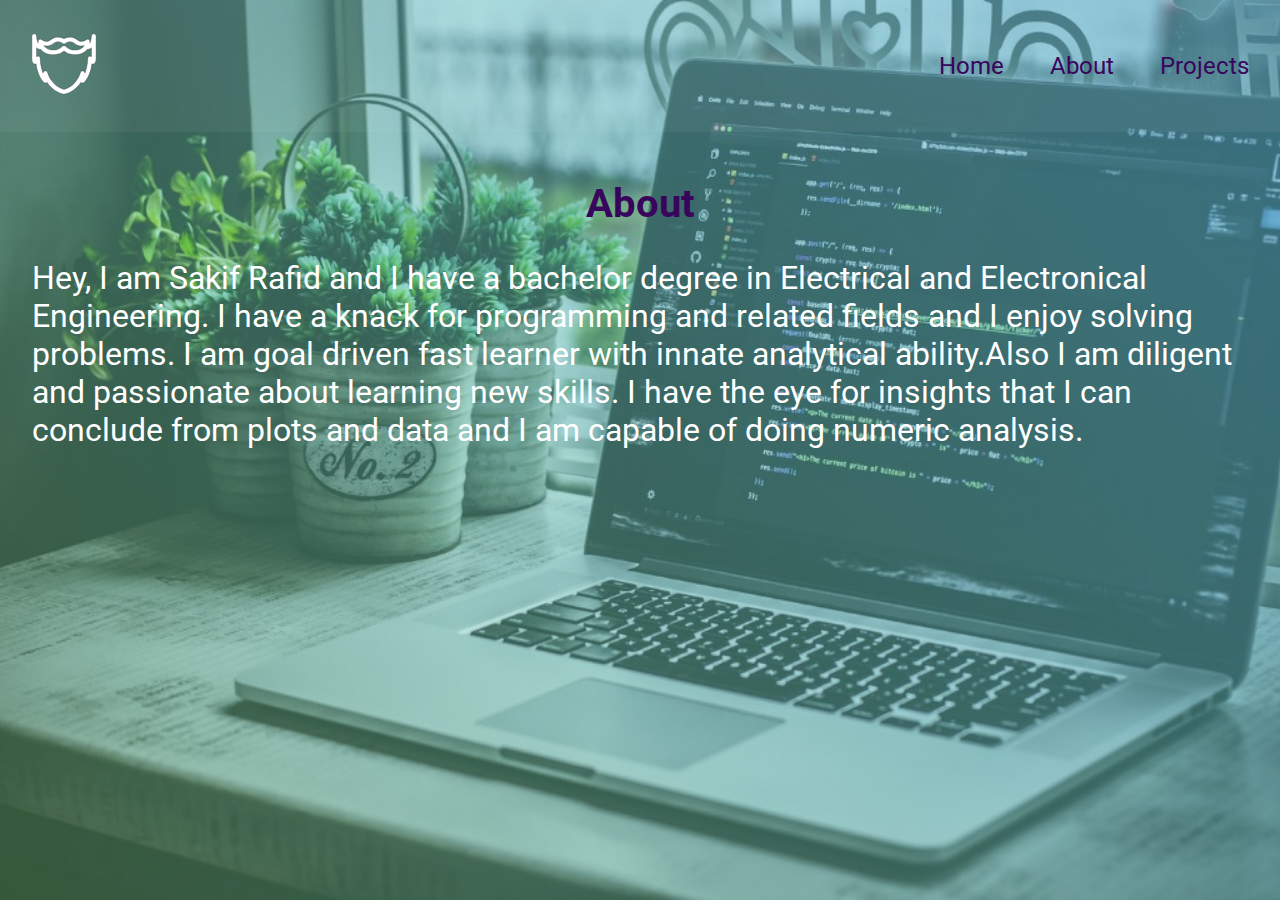
<file: about.html>
<!DOCTYPE html>
<html lang="en">
<head>
    <meta charset="UTF-8">
    <meta http-equiv="X-UA-Compatible" content="IE=edge">
    <meta name="viewport" content="width=device-width, initial-scale=1.0">
    <link rel="stylesheet" href="./css/style.css">
    <link href="https://fonts.googleapis.com/css2?family=Roboto:wght@400&display=swap" rel="stylesheet">
    <title>Portfolio</title>
</head>
<body id='about-page'>
<header id="header"><div id="portfolio"><a href="index.html"> <img class ='logo' src="./images/beard.svg" alt="logo" ></a></div>
    <nav>
      <a class="menu">
        <div class="line"></div>
        <div class="line"></div>
        <div class="line"></div>
      </a>
      <div class="list">
        <ul class='navlist'>
          <li><a href="index.html">Home</a></li>
          <li><a href="about.html">About</a></li>
          <li><a href="projects.html">Projects</a></li>
         
        </ul>
      </div> 
    </nav>
  </header>
<section id="mid-section">
  <div class="content">
      <h2 class="heading">About</h2>
      <p>Hey, I am Sakif Rafid and I have a bachelor degree in Electrical and Electronical Engineering. I have a knack for programming and related fields and I enjoy solving problems. I am goal driven fast learner with innate analytical ability.Also I am diligent and passionate about learning new skills. I have the eye for insights that I can conclude from plots and data and I am capable of doing numeric analysis. </p>
 </div>

</section>

<script src="./js/menu.js"></script>

</body>
</html>
</file>
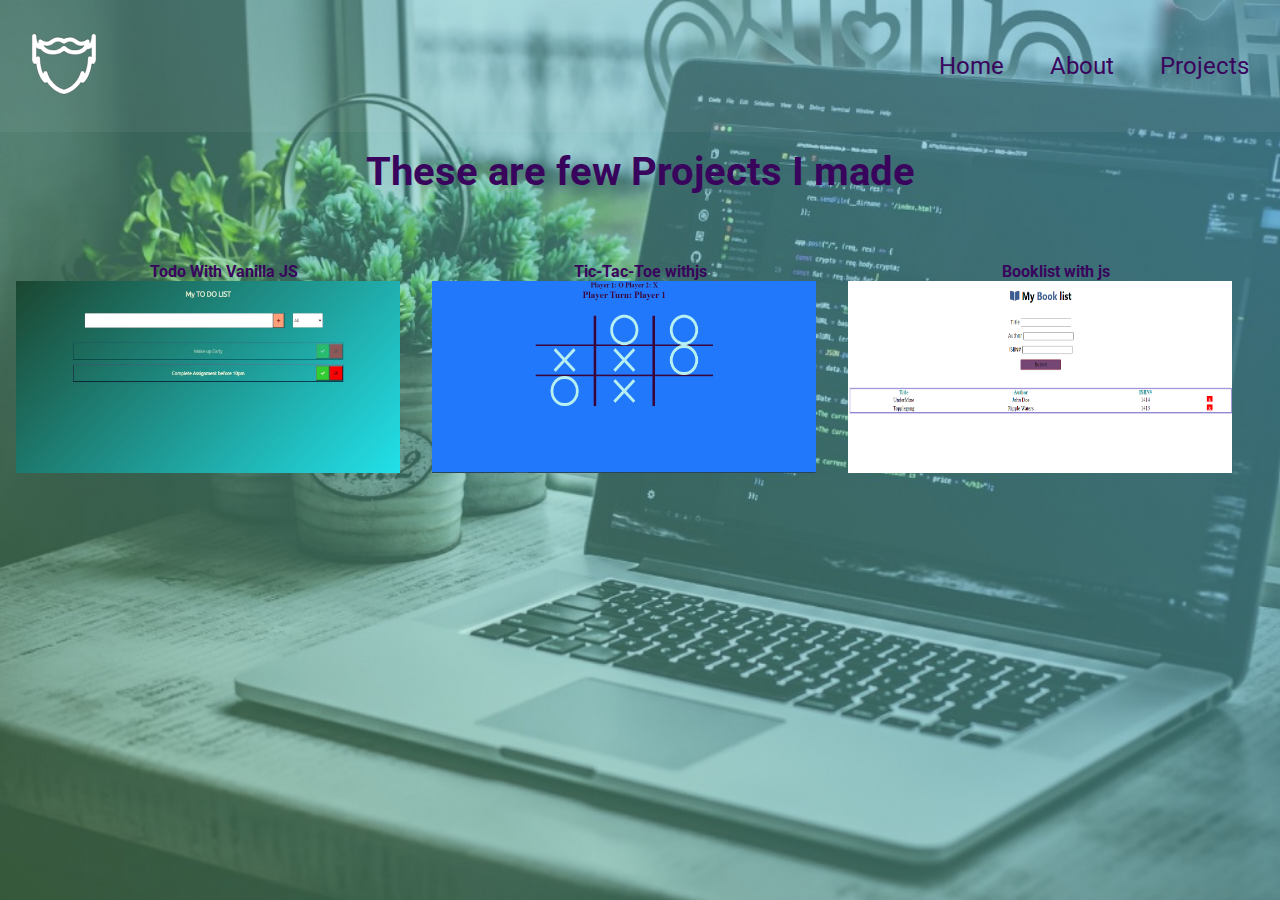
<file: projects.html>
<!DOCTYPE html>
<html lang="en">
<head>
    <meta charset="UTF-8">
    <meta name="viewport" content="width=device-width, initial-scale=1.0">
    <link rel="stylesheet" href="./css/style.css">
    <link href="https://fonts.googleapis.com/css2?family=Roboto:wght@400&display=swap" rel="stylesheet">
    <title>Portfolio</title>
</head>
<body id='project-page'>
<header id="header"><div id="portfolio"><a href="index.html"><img class ='logo' src="./images/beard.svg" alt="logo" ></a></div>
    <nav>
      <a class="menu">
        <div class="line"></div>
        <div class="line"></div>
        <div class="line"></div>
      </a>
      <div class="list">
        <ul class='navlist'>
          <li><a href="index.html">Home</a></li>
          <li><a href="about.html">About</a></li>
          <li><a href="projects.html">Projects</a></li>
        </ul>
      </div> 
    </nav>
  </header>
<section id="project-section">
    <div class="content">
      <h2 class="heading">These are few Projects I made</h2>
       
        <ul class="projects">
          <li>
            <a class="project"href="https://sakif04.github.io/Todo_with_vanilla_js/">
              <h4>Todo With Vanilla JS</h4>
              <img src="./images/todo.jpg" alt="Todolist">
            </a>
          </li>
          <li>
            <a class="project" href="https://sakif04.github.io/Tic-Tac-Toe-with-js/">
             <h4>Tic-Tac-Toe withjs</h4>
              <img src="./images/tictactoe.png" alt="Tic Tac Toe" >
            </a>
          </li>
          <li>
            <a class="project" href="https://sakif04.github.io/javascript-booklist/">
              <h4>Booklist with js</h4>
              <img src="./images/booklist.png" alt="Booklist" ></a>
          </li>
        </ul>  
      </div>
    </div>
</section>
<script src="./js/menu.js"></script>
<!-- <script src="./js/clock.js"></script> -->
</body>
</html>
</file>
<file: css/style.css>
html {
  font-size: 16px;
}

* {
  margin: 0;
  padding: 0;
}

#home,
#project-page,
#about-page {
  font-family: "Roboto", sans-serif;
  background: linear-gradient(45deg, rgba(91, 204, 110, 0.3), rgba(76, 187, 220, 0.5)), url("../images/bg.jpeg");
  color: #39055c;
  background-origin: center;
  background-size: 100% 100%;
  height: 100vh;
  background-repeat: no-repeat;
}

@-webkit-keyframes Rotation {
  0% {
    opacity: 0;
    -webkit-transform-origin: 100%;
            transform-origin: 100%;
    -webkit-transform: rotate(90deg);
            transform: rotate(90deg);
  }
  50% {
    opacity: 0.5;
    -webkit-transform: rotate(30deg);
            transform: rotate(30deg);
  }
  100% {
    -webkit-transform-origin: 100%;
            transform-origin: 100%;
    -webkit-transform: rotate(0deg);
            transform: rotate(0deg);
  }
}

@keyframes Rotation {
  0% {
    opacity: 0;
    -webkit-transform-origin: 100%;
            transform-origin: 100%;
    -webkit-transform: rotate(90deg);
            transform: rotate(90deg);
  }
  50% {
    opacity: 0.5;
    -webkit-transform: rotate(30deg);
            transform: rotate(30deg);
  }
  100% {
    -webkit-transform-origin: 100%;
            transform-origin: 100%;
    -webkit-transform: rotate(0deg);
            transform: rotate(0deg);
  }
}

#header {
  background-color: rgba(255, 255, 255, 0.05);
  position: relative;
  display: -webkit-box;
  display: -ms-flexbox;
  display: flex;
  -webkit-box-pack: justify;
      -ms-flex-pack: justify;
          justify-content: space-between;
  -webkit-box-align: center;
      -ms-flex-align: center;
          align-items: center;
  font-family: 'Roboto', sans-serif;
  padding: 1rem 1rem;
  color: #39055c;
}

#header #portfolio {
  padding: 1rem;
}

#header #portfolio a {
  text-decoration: none;
  color: #39055c;
}

#header .navlist {
  list-style: none;
  display: -webkit-box;
  display: -ms-flexbox;
  display: flex;
  -webkit-box-pack: end;
      -ms-flex-pack: end;
          justify-content: flex-end;
}

#header .navlist li {
  padding: 5px 15px;
  margin-left: 1rem;
}

#header .navlist li :hover {
  color: #fff;
}

#header .navlist li a {
  font-size: 1.5rem;
  text-decoration: none;
  color: #39055c;
}

.content h2.heading {
  margin: 1rem;
  font-size: 2.5rem;
  text-align: center;
}

.content p {
  color: white;
  margin: 2rem;
  font-size: 2em;
}

.projects {
  margin-top: 3rem;
  -webkit-box-pack: center;
      -ms-flex-pack: center;
          justify-content: center;
  display: -webkit-box;
  display: -ms-flexbox;
  display: flex;
  -ms-flex-wrap: wrap;
      flex-wrap: wrap;
  -webkit-box-orient: horizontal;
  -webkit-box-direction: normal;
      -ms-flex-direction: row;
          flex-direction: row;
}

.projects li {
  list-style: none;
}

.projects .project {
  color: #39055c;
  margin: 2rem;
  text-decoration: none;
  text-align: center;
}

.projects .project img {
  width: 24rem;
  height: 12rem;
}

#mid-section {
  margin-top: 2rem;
  width: 100%;
  display: -webkit-box;
  display: -ms-flexbox;
  display: flex;
  -ms-flex-wrap: wrap;
      flex-wrap: wrap;
  -webkit-box-pack: justify;
      -ms-flex-pack: justify;
          justify-content: space-between;
}

#mid-section .contacts {
  display: -webkit-box;
  display: -ms-flexbox;
  display: flex;
  -webkit-box-pack: center;
      -ms-flex-pack: center;
          justify-content: center;
}

#mid-section .contacts a {
  font-size: 3rem;
  margin-top: 2rem;
  margin: 2rem;
  color: #160a4b;
  text-decoration: none;
}

#mid-section .contacts a :hover {
  color: white;
  background-color: #39055c;
}

#mid-section .contacts a i {
  background: white;
  border-radius: 5px;
  padding: 0.5rem;
}

#mid-section #name {
  z-index: 2;
  text-align: center;
  font-size: 5rem;
  font-weight: bold;
  padding: 0 3rem;
}

#mid-section #name .subtitle {
  font-size: 1.5rem;
  color: #160a4b;
}

#mid-section .first-name {
  opacity: 0;
  color: white;
}

#mid-section .last-name {
  padding-left: 5rem;
  color: #160a4b;
}

.rotate {
  opacity: 1;
  -webkit-animation: Rotation 0.5s ease-out;
          animation: Rotation 0.5s ease-out;
}

.logo {
  width: 4rem;
  color: #fff;
  stroke: #fff;
  fill: #ffffff;
}

.clock {
  width: 20rem;
  height: 20rem;
  border: 1rem dashed white;
  border-radius: 50%;
  margin: 1rem auto;
  position: relative;
  padding: 10px;
  -webkit-box-shadow: 0 0 0 4px rgba(0, 0, 0, 0.1), inset 0 0 0 3px #efefef, inset 0 0 10px black, 0 0 10px rgba(0, 0, 0, 0.2);
          box-shadow: 0 0 0 4px rgba(0, 0, 0, 0.1), inset 0 0 0 3px #efefef, inset 0 0 10px black, 0 0 10px rgba(0, 0, 0, 0.2);
}

.clock #three,
.clock #six,
.clock #twelve,
.clock #nine {
  color: #160a4b;
  text-align: center;
  font-size: 2rem;
  font-weight: 500;
}

.clock #twelve {
  font-weight: bold;
  position: absolute;
  top: 0;
  left: 50%;
  -webkit-transform: translateX(-50%);
          transform: translateX(-50%);
}

.clock #three {
  font-weight: bold;
  position: absolute;
  top: 50%;
  right: 0%;
}

.clock #six {
  font-weight: bold;
  position: absolute;
  bottom: 0%;
  left: 50%;
  -webkit-transform: translateX(-50%);
          transform: translateX(-50%);
}

.clock #nine {
  font-weight: bold;
  position: absolute;
  top: 50%;
  left: 0%;
}

.clock #three,
.clock #nine {
  -webkit-transform: translateY(-50%);
          transform: translateY(-50%);
}

.clock-face {
  overflow: hidden;
  position: relative;
  width: 100%;
  height: 100%;
  z-index: 12;
  background: -webkit-gradient(linear, left top, left bottom, from(rgba(255, 255, 255, 0.2)), to(rgba(255, 255, 255, 0.5)));
  background: linear-gradient(180deg, rgba(255, 255, 255, 0.2), rgba(255, 255, 255, 0.5));
  border-radius: 50%;
}

.clock-face .hand {
  right: 50%;
  background: #160a4b;
  position: absolute;
  top: 50%;
  -webkit-transition: ease-in;
  transition: ease-in;
}

.clock-face .min-hand {
  height: 4px;
  width: 40%;
  -webkit-transform: rotate(80deg);
          transform: rotate(80deg);
  -webkit-transform-origin: 100%;
          transform-origin: 100%;
}

.clock-face .second-hand {
  background-color: red;
  height: 2px;
  width: 50%;
  -webkit-transform: rotate(60deg);
          transform: rotate(60deg);
  -webkit-transform-origin: 100%;
          transform-origin: 100%;
}

.clock-face .hour-hand {
  height: 4px;
  width: 25%;
  -webkit-transform: rotate(30deg);
          transform: rotate(30deg);
  -webkit-transform-origin: 100%;
          transform-origin: 100%;
}

.clock-face .dot {
  top: 50%;
  left: 50%;
  -webkit-transform: translate(-50%, -50%);
          transform: translate(-50%, -50%);
  position: absolute;
  z-index: 65;
  border-radius: 50%;
  width: 1rem;
  height: 1rem;
  background-color: red;
}

@media (max-width: 900px) {
  html {
    font-size: 12px;
  }
  #project-page {
    height: 120vh;
    width: 100vw;
  }
  #about-page {
    height: 100vh;
  }
  .projects {
    -webkit-box-pack: center;
        -ms-flex-pack: center;
            justify-content: center;
  }
  .list {
    display: none;
  }
  .list #navlist li a {
    pointer-events: none;
  }
  .list.show {
    display: block;
  }
  #header {
    display: block;
  }
  #header .menu {
    position: absolute;
    top: 20px;
    right: 20px;
  }
  #header .menu .line {
    background-color: #39055c;
    margin-bottom: 3px;
    width: 25px;
    height: 3px;
  }
  #header .navlist {
    top: 0%;
    right: 0%;
    width: 100%;
    padding: 1rem 0;
    -webkit-box-orient: vertical;
    -webkit-box-direction: normal;
        -ms-flex-direction: column;
            flex-direction: column;
    background-color: rgba(34, 30, 30, 0.1);
  }
  #header .navlist li {
    text-align: center;
  }
  #mid-section {
    width: 100vw;
    -webkit-box-pack: center;
        -ms-flex-pack: center;
            justify-content: center;
    margin: 1rem auto;
  }
  #mid-section #name {
    font-size: 3rem;
  }
}

@media (max-width: 600px) {
  html {
    font-size: 10px;
  }
  #project-page {
    height: 130vh;
    width: 100vw;
    background-size: cover;
    background-position: center;
  }
  #about-page {
    height: 100vh;
    background-size: 100% 100%;
  }
}
/*# sourceMappingURL=style.css.map */
</file>
